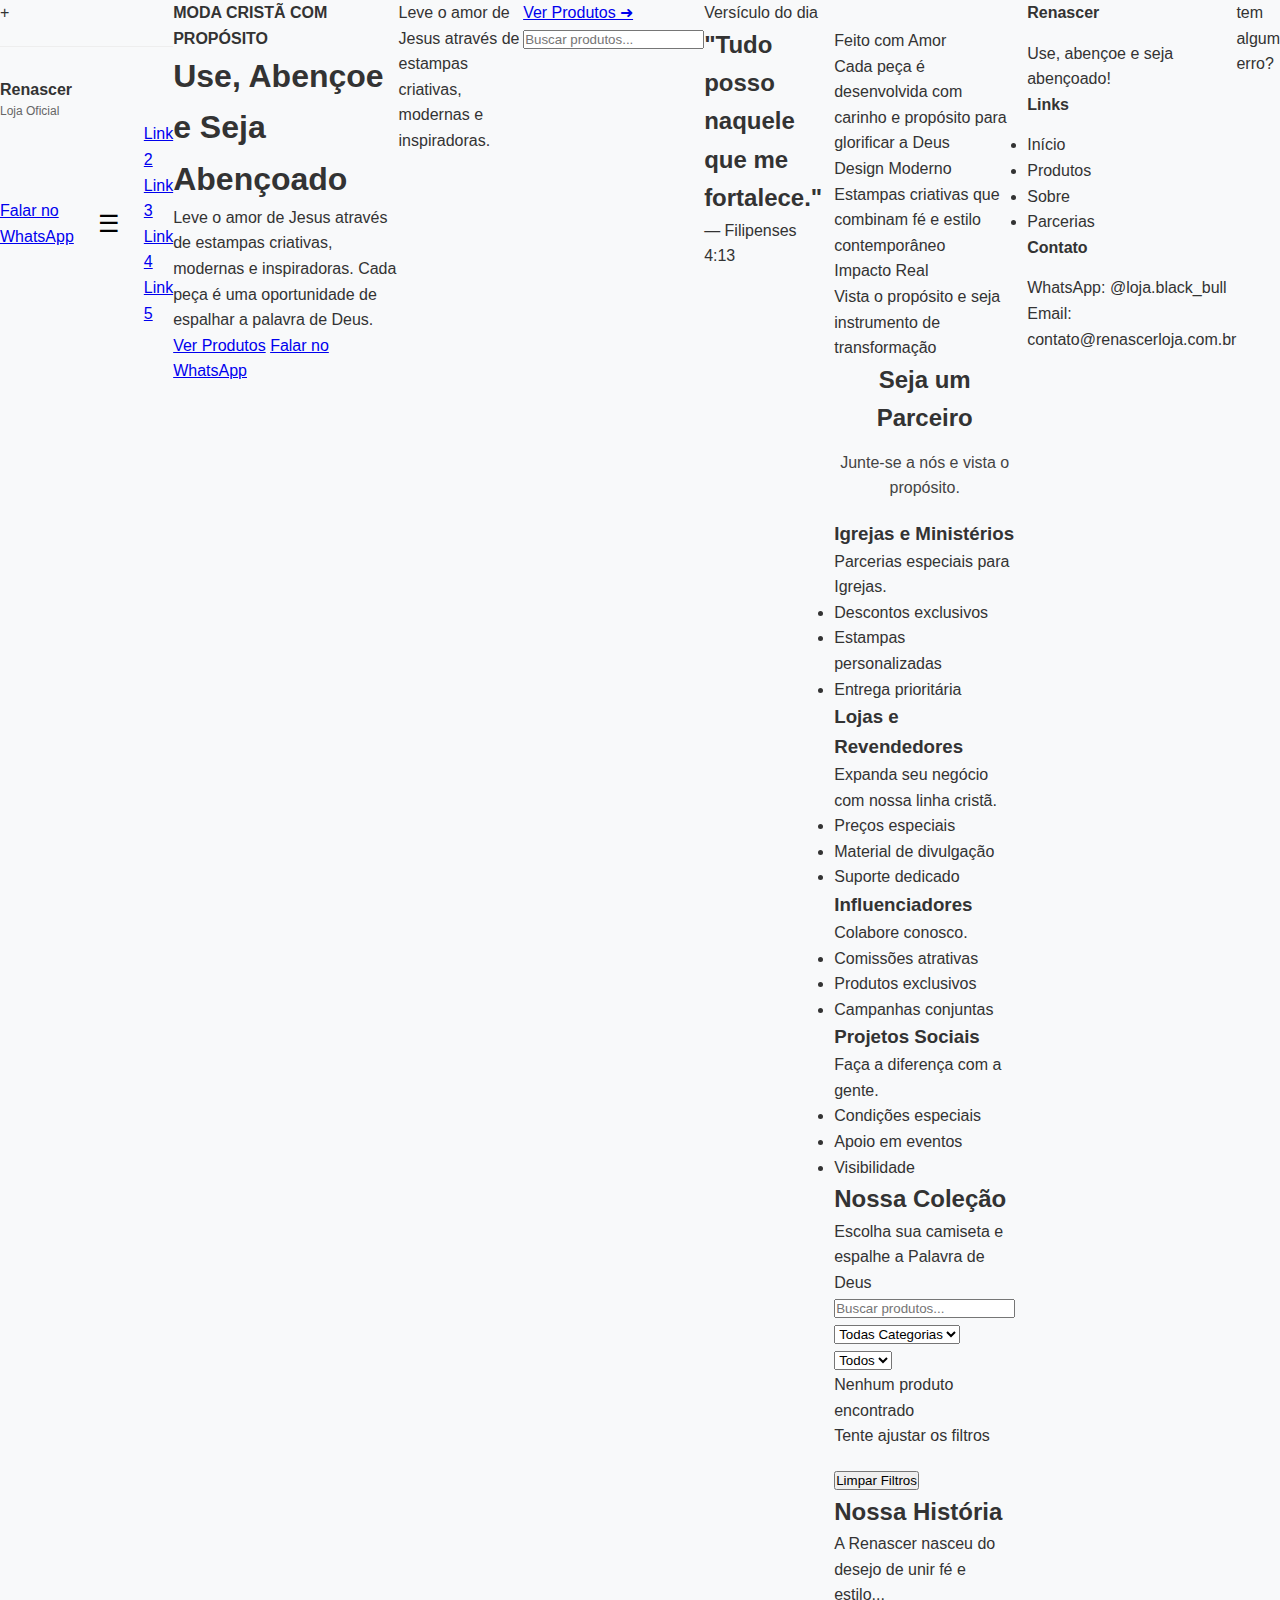
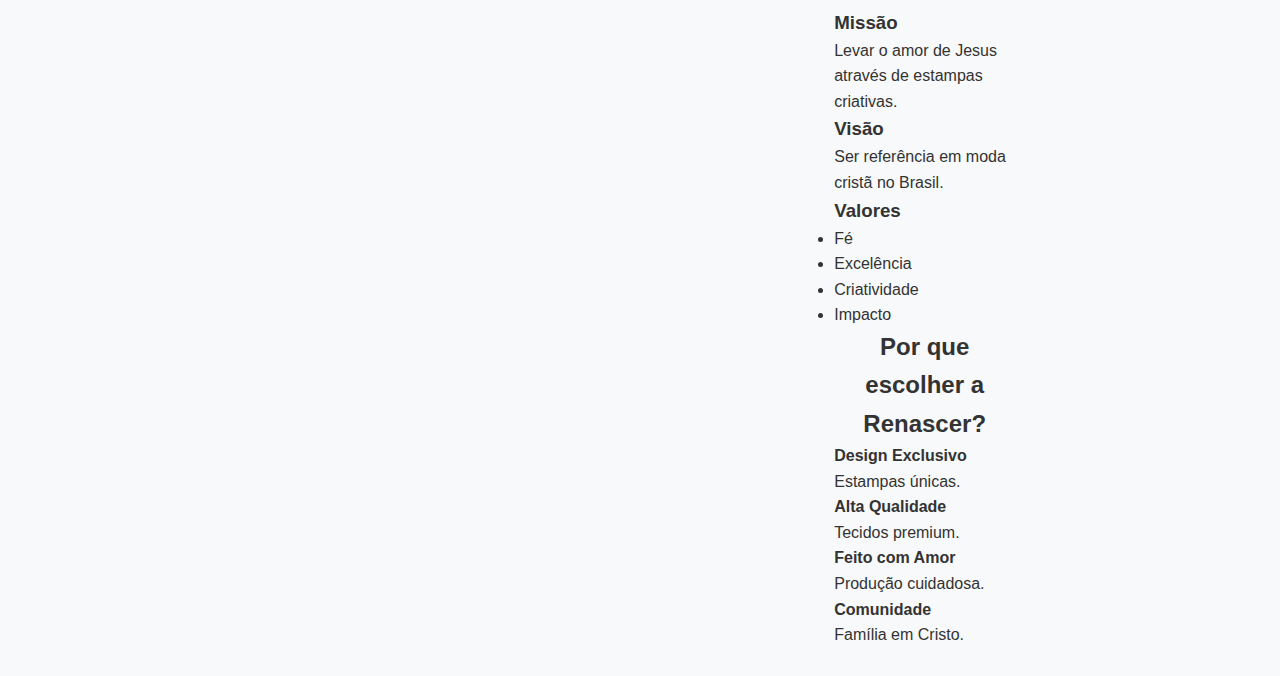
<file: index.html>
<!doctype html>
<html lang="pt-BR">
<head>
  <meta charset="utf-8" />
  <meta name="viewport" content="width=device-width, initial-scale=1" />
  <title>Renascer - Preview</title>

  <!-- Importa o CSS externo -->
  <link rel="stylesheet" href="style.css" />
</head>

<body>

  <!-- conteúdo da sua página aqui -->

  <!-- Importa o JavaScript externo -->
  <script src="js/menu.js"></script>
</body>

  <div class="hero-bg"></div>

  <!-- CABEÇALHO / MENU SUPERIOR -->
  <header>


    <div class="nav">

      <!-- Marca e logo da loja -->
      <div class="brand">
        <div class="logo">+</div>
        <div>
          <div style="font-weight:700">Renascer</div>
          <div style="font-size:12px;color:#666">Loja Oficial</div>
        </div>
      </div>

      <!-- Botões da direita: WhatsApp + Menu -->
      <div style="display:flex;gap:14px;align-items:center">
        <a class="cta" href="#" onclick="event.preventDefault();alert('Abrir WhatsApp');">Falar no WhatsApp</a>
     <!-- Botão do Menu -->
<button id="btnMenu" style="padding:10px;border-radius:10px;border:0;background:transparent;font-size:24px;cursor:pointer;">
  ☰
</button>

<!-- MENU DROPDOWN -->
<div id="menu" class="menuDropdown">
  <a href="SobreNós.html"></a>
  <a href="#">Link 2</a>
  <a href="#">Link 3</a>
  <a href="#">Link 4</a>
  <a href="#">Link 5</a>
</div>

</div>
      </div>

    </div>
  </header>

  <!-- HERO PRINCIPAL DA PÁGINA -->
  <section class="hero">
    <div class="container">
      <div class="hero-content fade-up delay-1">

       
 <!-- Título principal -->
  
        <!-- Frase introdutória acima do título -->
      <h4>MODA CRISTÃ COM PROPÓSITO</h4>
      <h1>Use, Abençoe e Seja Abençoado</h1>
      <p>
        Leve o amor de Jesus através de estampas criativas, modernas e inspiradoras.
        Cada peça é uma oportunidade de espalhar a palavra de Deus.
      </p>

      <a href="#" class="btn">Ver Produtos</a>
      <a href="https://api.whatsapp.com/send/?phone=5515997200143&text=Ol%C3%A1%2C+gostaria+de+informa%C3%A7%C3%B5es+sobre+as+camisetas+da+Renascer.+%EF%BF%BD%EF%BF%BD&type=phone_number&app_absent=0" class="btn2">Falar no WhatsApp</a>
  </div>
</section>


        
      
        <!-- Texto explicativo -->
        <p class="lead">Leve o amor de Jesus através de estampas criativas, modernas e inspiradoras.</p>

     <div class="btn-row">
       <!-- Linha com botão + busca -->
  <a class="btn" href="#">Ver Produtos ➜</a>
  <input class="search" placeholder="Buscar produtos..." />
</div>


      </div>
    </div>
  </section>

  <!-- FAIXA ROXA COM O VERSÍCULO DO DIA -->
  <section class="purple-band">
    <div class="container">
      <div class="versiculo-label">Versículo do dia</div>
      <h2>"Tudo posso naquele que me fortalece."</h2>
      <div class="verse">— Filipenses 4:13</div>
    </div>
  </section>

  <div class="container" style="padding:28px 12px">

    <!-- TRÊS BENEFÍCIOS DA MARCA -->
    <div class="features">

      <!-- Benefício 1 -->
      <div class="feature fade-up delay-1">
        <div class="ft-title">Feito com Amor</div>
        <p>Cada peça é desenvolvida com carinho e propósito para glorificar a Deus</p>
      </div>

      <!-- Benefício 2 -->
      <div class="feature fade-up delay-2">
        <div class="ft-title">Design Moderno</div>
        <p>Estampas criativas que combinam fé e estilo contemporâneo</p>
      </div>

      <!-- Benefício 3 -->
      <div class="feature fade-up">
        <div class="ft-title">Impacto Real</div>
        <p>Vista o propósito e seja instrumento de transformação</p>
      </div>

    </div>

    <!-- ÁREA DE PARCERIAS -->
    <section class="partners-hero" id="parceiros">
      <div class="container">

        <h2 style="text-align:center;margin:0 0 12px">Seja um Parceiro</h2>
        <p style="text-align:center;color:#444;margin:0 0 18px">Junte-se a nós e vista o propósito.</p>

        <!-- Grid com 4 tipos de parceria -->
        <div class="partners-grid">

          <!-- Card 1 -->
          <div class="card">
            <h3>Igrejas e Ministérios</h3>
            <p>Parcerias especiais para Igrejas.</p>
            <ul>
              <li>Descontos exclusivos</li>
              <li>Estampas personalizadas</li>
              <li>Entrega prioritária</li>
            </ul>
          </div>

          <!-- Card 2 -->
          <div class="card">
            <h3>Lojas e Revendedores</h3>
            <p>Expanda seu negócio com nossa linha cristã.</p>
            <ul>
              <li>Preços especiais</li>
              <li>Material de divulgação</li>
              <li>Suporte dedicado</li>
            </ul>
          </div>

          <!-- Card 3 -->
          <div class="card">
            <h3>Influenciadores</h3>
            <p>Colabore conosco.</p>
            <ul>
              <li>Comissões atrativas</li>
              <li>Produtos exclusivos</li>
              <li>Campanhas conjuntas</li>
            </ul>
          </div>

          <!-- Card 4 -->
          <div class="card">
            <h3>Projetos Sociais</h3>
            <p>Faça a diferença com a gente.</p>
            <ul>
              <li>Condições especiais</li>
              <li>Apoio em eventos</li>
              <li>Visibilidade</li>
            </ul>
          </div>

        </div>
      </div>
    </section>

    <!-- CABEÇALHO DA COLEÇÃO -->
    <section class="collection-hero" id="catalog">
      <div class="container">
        <h2>Nossa Coleção</h2>
        <p>Escolha sua camiseta e espalhe a Palavra de Deus</p>
      </div>
    </section>

    <!-- BARRA DE FILTROS DA LOJA -->
    <div class="filters">
      <input placeholder="Buscar produtos..." />
      <select><option>Todas Categorias</option></select>
      <select><option>Todos</option></select>
    </div>

    <!-- MENSAGEM DE LISTA VAZIA -->
    <div class="empty">
      <div class="empty-title">Nenhum produto encontrado</div>
      <div class="empty-text">Tente ajustar os filtros</div>
      <div style="margin-top:18px">
        <button class="btn" onclick="document.querySelector('.filters input').value='';">Limpar Filtros</button>
      </div>
    </div>

    <!-- SESSÃO SOBRE A EMPRESA -->
    <section class="about">
      <div class="container">

        <h2>Nossa História</h2>
        <p class="about-text">A Renascer nasceu do desejo de unir fé e estilo...</p>

        <!-- Missão, Visão e Valores -->
        <div class="values">
          <div class="card">
            <h3>Missão</h3>
            <p>Levar o amor de Jesus através de estampas criativas.</p>
          </div>

          <div class="card">
            <h3>Visão</h3>
            <p>Ser referência em moda cristã no Brasil.</p>
          </div>

          <div class="card">
            <h3>Valores</h3>
            <ul>
              <li>Fé</li>
              <li>Excelência</li>
              <li>Criatividade</li>
              <li>Impacto</li>
            </ul>
          </div>
        </div>

      </div>
    </section>

    <!-- MOTIVOS PARA ESCOLHER A LOJA -->
    <section class="why">
      <div class="container">
        <h2 style="text-align:center">Por que escolher a Renascer?</h2>

        <div class="why-grid">

          <div class="card"><strong>Design Exclusivo</strong><p>Estampas únicas.</p></div>
          <div class="card"><strong>Alta Qualidade</strong><p>Tecidos premium.</p></div>
          <div class="card"><strong>Feito com Amor</strong><p>Produção cuidadosa.</p></div>
          <div class="card"><strong>Comunidade</strong><p>Família em Cristo.</p></div>

        </div>

      </div>
    </section>

  </div>

  <!-- RODAPÉ -->
  <footer>
    <div class="footer-grid">

      <div>
        <div class="footer-title">Renascer</div>
        <div class="footer-text">Use, abençoe e seja abençoado!</div>
      </div>

      <div>
        <div class="footer-title">Links</div>
        <ul class="footer-list">
          <li>Início</li>
          <li>Produtos</li>
          <li>Sobre</li>
          <li>Parcerias</li>
        </ul>
      </div>

      <div>
        <div class="footer-title">Contato</div>
        <div class="footer-text">WhatsApp: @loja.black_bull</div>
        <div class="footer-text">Email: contato@renascerloja.com.br</div>
      </div>

    </div>
  </footer>

  <!-- BOTÃO FLUTUANTE DO WHATSAPP -->
  <a class="whatsapp" href="https://api.whatsapp.com/send/?phone=5515997200143&text=Ol%C3%A1%2C+gostaria+de+informa%C3%A7%C3%B5es+sobre+as+camisetas+da+Renascer.+%EF%BF%BD%EF%BF%BD&type=phone_number&app_absent=0" target="_blank"></a>

  <!-- SCRIPT PARA LER OS ELEMENTOS COM ANIMAÇÃO -->
  <script>
    document.querySelectorAll('.fade-up').forEach((el,i)=>{
      el.style.animationDelay = (i*0.08)+'s';
    });
  </script>

</body>
</html> tem algum erro?
</file>
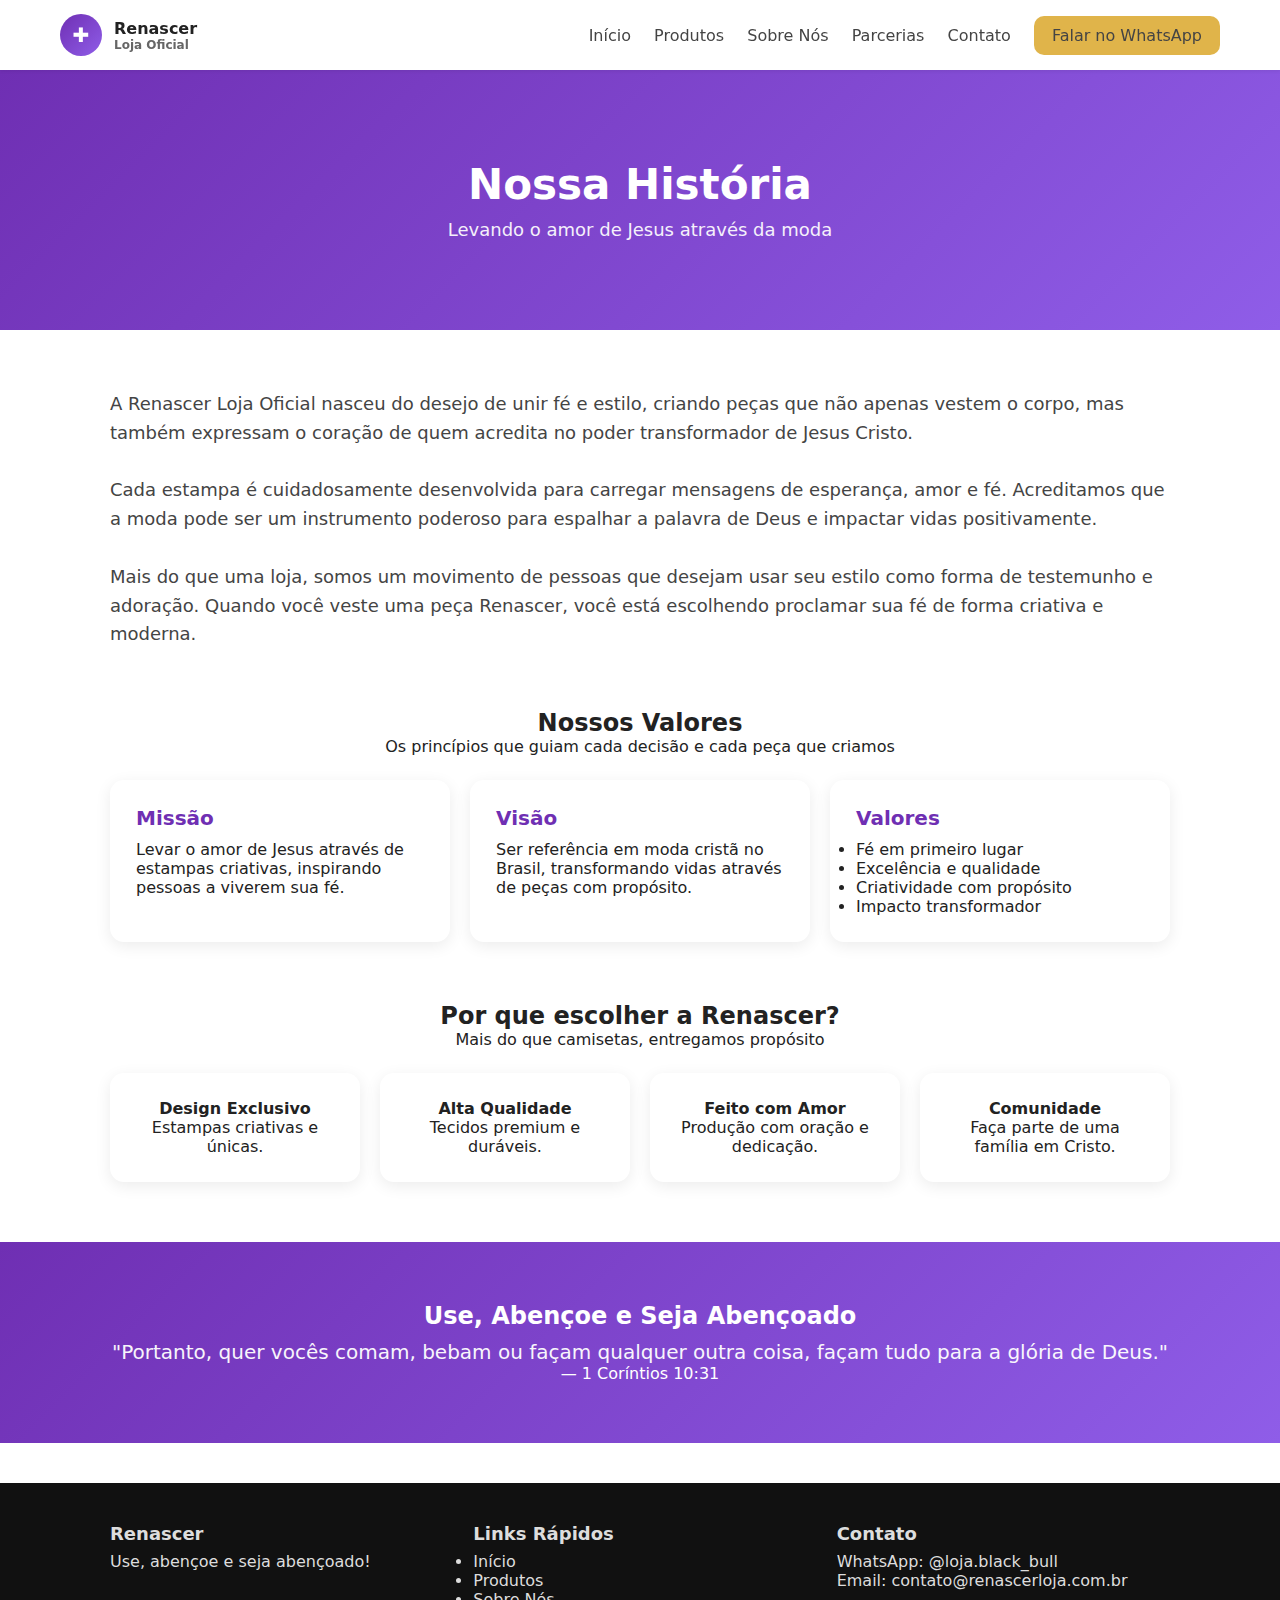
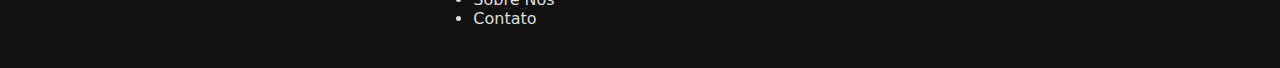
<file: SobreNós.html>
<!DOCTYPE html>
<html lang="pt-BR">
<head>
  <meta charset="UTF-8">
  <meta name="viewport" content="width=device-width, initial-scale=1.0">
  <title>Sobre Nós - Renascer</title>

  <style>
    :root{
      --purple-1:#6f2fb3;
      --purple-2:#8f5de8;
      --accent:#e0b44a;
      --text:#222;
      --card-bg:#fff;
      font-family: Inter, system-ui, sans-serif;
    }

    *{margin:0;padding:0;box-sizing:border-box}
    body{background:#fff;color:var(--text);}

    header{
      position:sticky;top:0;z-index:50;
      background:#fff;box-shadow:0 1px 4px rgba(0,0,0,0.08);
      padding:14px 0;
    }

    nav{
      max-width:1200px;margin:auto;
      display:flex;align-items:center;justify-content:space-between;
      padding:0 20px;
    }

    .brand{display:flex;align-items:center;gap:12px;font-weight:700}
    .logo{
      width:42px;height:42px;border-radius:50%;
      background:linear-gradient(135deg,var(--purple-1),var(--purple-2));
      color:#fff;display:flex;align-items:center;justify-content:center;
      font-size:20px;font-weight:700;
    }

    .menu a{
      margin-left:18px;font-weight:500;color:#444;text-decoration:none;
    }

    .cta{
      background:var(--accent);padding:10px 18px;border-radius:10px;
      text-decoration:none;color:#000;font-weight:700;
    }

    /* HERO SOBRE */
    .hero-sobre{
      background:linear-gradient(135deg,var(--purple-1),var(--purple-2));
      padding:90px 0;text-align:center;color:#fff;
    }

    .hero-sobre h1{font-size:42px;font-weight:800;margin-bottom:10px}
    .hero-sobre p{opacity:0.92;font-size:18px}

    /* SOBRE TEXTO */
    .sobre{
      max-width:1100px;margin:60px auto;padding:0 20px;
      font-size:18px;line-height:1.6;color:#444;
    }

    /* VALORES */
    .valores-sec{max-width:1100px;margin:40px auto;padding:0 20px;text-align:center;}
    .valores-grid{
      margin-top:24px;display:grid;grid-template-columns:repeat(3,1fr);
      gap:20px;
    }
    .valor-card{
      background:var(--card-bg);padding:26px;border-radius:14px;
      box-shadow:0 4px 16px rgba(0,0,0,0.08);
      text-align:left;
    }
    .valor-card h3{margin-bottom:10px;font-size:20px;color:var(--purple-1)}

    /* POR QUE ESCOLHER */
    .choose{
      max-width:1100px;margin:60px auto;padding:0 20px;text-align:center;
    }
    .choose-grid{
      margin-top:24px;display:grid;grid-template-columns:repeat(4,1fr);
      gap:20px;
    }
    .choose-card{
      background:#fff;padding:26px;border-radius:14px;
      box-shadow:0 4px 16px rgba(0,0,0,0.08);text-align:center;
    }

    /* CITAÇÃO */
    .quote{
      background:linear-gradient(135deg,var(--purple-1),var(--purple-2));
      color:#fff;text-align:center;padding:60px 20px;margin-top:60px;
    }
    .quote p{opacity:0.95;font-size:20px;margin-top:10px}

    footer{
      background:#111;color:#ddd;padding:40px 0;margin-top:40px;
    }
    .footer-grid{
      max-width:1100px;margin:auto;display:grid;
      grid-template-columns:repeat(3,1fr);gap:30px;padding:0 20px;
    }
    .footer-title{font-weight:700;margin-bottom:8px;font-size:18px}

    @media(max-width:900px){
      .valores-grid{grid-template-columns:1fr}
      .choose-grid{grid-template-columns:repeat(2,1fr)}
      .hero-sobre h1{font-size:32px}
    }
  </style>
</head>
<body>

<header>
  <nav>
    <div class="brand">
      <div class="logo">✚</div>
      <div>
        <div>Renascer</div>
        <div style="font-size:12px;color:#666">Loja Oficial</div>
      </div>
    </div>

    <div class="menu">
      <a href="#">Início</a>
      <a href="#">Produtos</a>
      <a href="#">Sobre Nós</a>
      <a href="#">Parcerias</a>
      <a href="#">Contato</a>
      <a class="cta" href="#">Falar no WhatsApp</a>
    </div>
  </nav>
</header>

<section class="hero-sobre">
  <h1>Nossa História</h1>
  <p>Levando o amor de Jesus através da moda</p>
</section>

<section class="sobre">
  <p>
    A Renascer Loja Oficial nasceu do desejo de unir fé e estilo, criando peças que não apenas vestem o
    corpo, mas também expressam o coração de quem acredita no poder transformador de Jesus Cristo.
  </p>
  <br>
  <p>
    Cada estampa é cuidadosamente desenvolvida para carregar mensagens de esperança, amor e fé. Acreditamos
    que a moda pode ser um instrumento poderoso para espalhar a palavra de Deus e impactar vidas
    positivamente.
  </p>
  <br>
  <p>
    Mais do que uma loja, somos um movimento de pessoas que desejam usar seu estilo como forma de testemunho
    e adoração. Quando você veste uma peça Renascer, você está escolhendo proclamar sua fé de forma criativa
    e moderna.
  </p>
</section>

<section class="valores-sec">
  <h2>Nossos Valores</h2>
  <p>Os princípios que guiam cada decisão e cada peça que criamos</p>

  <div class="valores-grid">
    <div class="valor-card">
      <h3>Missão</h3>
      <p>Levar o amor de Jesus através de estampas criativas, inspirando pessoas a viverem sua fé.</p>
    </div>

    <div class="valor-card">
      <h3>Visão</h3>
      <p>Ser referência em moda cristã no Brasil, transformando vidas através de peças com propósito.</p>
    </div>

    <div class="valor-card">
      <h3>Valores</h3>
      <ul>
        <li>Fé em primeiro lugar</li>
        <li>Excelência e qualidade</li>
        <li>Criatividade com propósito</li>
        <li>Impacto transformador</li>
      </ul>
    </div>
  </div>
</section>

<section class="choose">
  <h2>Por que escolher a Renascer?</h2>
  <p>Mais do que camisetas, entregamos propósito</p>

  <div class="choose-grid">
    <div class="choose-card"><strong>Design Exclusivo</strong><p>Estampas criativas e únicas.</p></div>
    <div class="choose-card"><strong>Alta Qualidade</strong><p>Tecidos premium e duráveis.</p></div>
    <div class="choose-card"><strong>Feito com Amor</strong><p>Produção com oração e dedicação.</p></div>
    <div class="choose-card"><strong>Comunidade</strong><p>Faça parte de uma família em Cristo.</p></div>
  </div>
</section>

<section class="quote">
  <h2>Use, Abençoe e Seja Abençoado</h2>
  <p>"Portanto, quer vocês comam, bebam ou façam qualquer outra coisa, façam tudo para a glória de Deus."</p>
  <div>— 1 Coríntios 10:31</div>
</section>

<footer>
  <div class="footer-grid">
    <div>
      <div class="footer-title">Renascer</div>
      <p>Use, abençoe e seja abençoado!</p>
    </div>

    <div>
      <div class="footer-title">Links Rápidos</div>
      <ul>
        <li>Início</li>
        <li>Produtos</li>
        <li>Sobre Nós</li>
        <li>Contato</li>
      </ul>
    </div>

    <div>
      <div class="footer-title">Contato</div>
      <p>WhatsApp: @loja.black_bull</p>
      <p>Email: contato@renascerloja.com.br</p>
    </div>
  </div>
</footer>

</body>
</html>
</file>
<file: style.css>
/* ===== VARIÁVEIS CSS ===== */
:root {
  --primary-color: #6c5ce7;
  --secondary-color: #a29bfe;
  --whatsapp-color: #25D366;
  --whatsapp-hover: #128C7E;
  --text-dark: #333;
  --text-medium: #555;
  --text-light: #777;
  --text-lighter: #999;
  --bg-white: #fff;
  --bg-light: #f8f9fa;
  --bg-hover: #f0f0f5;
  --border-color: #eee;
  --shadow-light: 0 2px 5px rgba(0, 0, 0, 0.05);
  --shadow-medium: 0 4px 12px rgba(0, 0, 0, 0.05);
  --border-radius: 8px;
  --border-radius-lg: 12px;
  --transition: all 0.3s ease;
}

/* ===== RESET E CONFIGURAÇÕES GERAIS ===== */
* {
  margin: 0;
  padding: 0;
  box-sizing: border-box;
}

body {
  display: flex;
  min-height: 100vh;
  background-color: var(--bg-light);
  color: var(--text-dark);
  font-family: 'Segoe UI', Tahoma, Geneva, Verdana, sans-serif;
  line-height: 1.6;
}

/* ===== SIDEBAR ===== */
.sidebar {
  width: 250px;
  background-color: var(--bg-white);
  box-shadow: 2px 0 10px rgba(0, 0, 0, 0.05);
  padding: 20px;
  display: flex;
  flex-direction: column;
  position: fixed;
  height: 100vh;
  overflow-y: auto;
  z-index: 1000;
}

.logo {
  display: flex;
  align-items: center;
  margin-bottom: 30px;
  padding-bottom: 20px;
  border-bottom: 1px solid var(--border-color);
}

.logo-icon {
  width: 40px;
  height: 40px;
  background-color: var(--primary-color);
  border-radius: var(--border-radius);
  display: flex;
  align-items: center;
  justify-content: center;
  color: var(--bg-white);
  font-weight: bold;
  margin-right: 10px;
}

.logo-text {
  font-weight: 700;
  font-size: 18px;
  color: var(--text-dark);
}

.menu {
  list-style: none;
  margin-bottom: 30px;
}

.menu-item {
  margin-bottom: 10px;
}

.menu-item a {
  display: flex;
  align-items: center;
  padding: 12px 15px;
  border-radius: var(--border-radius);
  color: var(--text-medium);
  text-decoration: none;
  transition: var(--transition);
}

.menu-item a:hover,
.menu-item a.active {
  background-color: var(--bg-hover);
  color: var(--primary-color);
}

.menu-item i {
  margin-right: 10px;
  width: 20px;
  text-align: center;
}

.contact-info {
  margin-top: auto;
  padding-top: 20px;
  border-top: 1px solid var(--border-color);
}

.contact-info p {
  margin-bottom: 10px;
  font-size: 14px;
  color: var(--text-light);
  display: flex;
  align-items: center;
}

.contact-info i {
  margin-right: 8px;
  width: 16px;
}

/* ===== CONTEÚDO PRINCIPAL ===== */
.main-content {
  flex: 1;
  margin-left: 250px;
  padding: 30px;
  min-height: 100vh;
  display: flex;
  flex-direction: column;
}

.header {
  display: flex;
  justify-content: space-between;
  align-items: center;
  margin-bottom: 30px;
  flex-wrap: wrap;
  gap: 15px;
}

.page-title {
  font-size: 24px;
  font-weight: 700;
  color: var(--text-dark);
}

.search-bar {
  display: flex;
  align-items: center;
  background: var(--bg-white);
  border-radius: var(--border-radius);
  padding: 8px 15px;
  box-shadow: var(--shadow-light);
  width: 100%;
  max-width: 300px;
}

.search-bar input {
  border: none;
  outline: none;
  padding: 8px;
  width: 100%;
  font-size: 14px;
  background: transparent;
}

.search-bar i {
  color: var(--text-light);
}

/* ===== SEÇÃO DE PERGUNTAS FREQUENTES ===== */
.faq-section {
  background: var(--bg-white);
  border-radius: var(--border-radius-lg);
  box-shadow: var(--shadow-medium);
  padding: 30px;
  margin-bottom: 30px;
}

.section-title {
  font-size: 20px;
  font-weight: 600;
  margin-bottom: 20px;
  color: var(--text-dark);
}

.faq-item {
  margin-bottom: 25px;
  border-bottom: 1px solid var(--border-color);
  padding-bottom: 25px;
}

.faq-item:last-child {
  border-bottom: none;
  margin-bottom: 0;
  padding-bottom: 0;
}

.faq-question {
  font-size: 16px;
  font-weight: 600;
  margin-bottom: 10px;
  color: var(--text-dark);
}

.faq-answer {
  color: var(--text-light);
  line-height: 1.6;
}

/* ===== CHAMADA PARA AÇÃO DE CONTATO ===== */
.contact-cta {
  background: var(--bg-white);
  border-radius: var(--border-radius-lg);
  box-shadow: var(--shadow-medium);
  padding: 30px;
  text-align: center;
  margin-bottom: 30px;
}

.cta-title {
  font-size: 20px;
  font-weight: 600;
  margin-bottom: 15px;
  color: var(--text-dark);
}

.cta-description {
  color: var(--text-light);
  margin-bottom: 20px;
  max-width: 500px;
  margin-left: auto;
  margin-right: auto;
}

.whatsapp-button {
  display: inline-flex;
  align-items: center;
  background-color: var(--whatsapp-color);
  color: var(--bg-white);
  padding: 12px 25px;
  border-radius: var(--border-radius);
  text-decoration: none;
  font-weight: 600;
  transition: var(--transition);
  border: none;
  cursor: pointer;
}

.whatsapp-button:hover {
  background-color: var(--whatsapp-hover);
  transform: translateY(-2px);
  box-shadow: 0 4px 8px rgba(0, 0, 0, 0.1);
}

.whatsapp-button i {
  margin-right: 8px;
  font-size: 18px;
}

/* ===== RODAPÉ ===== */
.footer {
  background: var(--bg-white);
  border-radius: var(--border-radius-lg);
  box-shadow: var(--shadow-medium);
  padding: 30px;
  display: flex;
  justify-content: space-between;
  flex-wrap: wrap;
  gap: 20px;
  margin-top: auto;
}

.footer-section {
  flex: 1;
  min-width: 200px;
}

.footer-title {
  font-size: 16px;
  font-weight: 600;
  margin-bottom: 15px;
  color: var(--text-dark);
}

.footer-links {
  list-style: none;
}

.footer-links li {
  margin-bottom: 8px;
}

.footer-links a {
  color: var(--text-light);
  text-decoration: none;
  transition: var(--transition);
  display: flex;
  align-items: center;
}

.footer-links a:hover {
  color: var(--primary-color);
}

.footer-links i {
  margin-right: 8px;
  width: 16px;
}

.copyright {
  margin-top: 20px;
  font-size: 12px;
  color: var(--text-lighter);
  text-align: center;
  padding-top: 20px;
  border-top: 1px solid var(--border-color);
  width: 100%;
}

.bible-verse {
  font-style: italic;
  color: var(--text-light);
  margin-top: 10px;
  font-size: 13px;
  line-height: 1.5;
}

/* ===== NOTIFICAÇÃO DO WINDOWS ===== */
.windows-notice {
  position: fixed;
  bottom: 0;
  right: 0;
  background: #0078D7;
  color: var(--bg-white);
  padding: 5px 15px;
  font-size: 12px;
  border-top-left-radius: 5px;
  z-index: 1001;
}

/* ===== ANIMAÇÕES E ESTADOS ===== */
@keyframes fadeIn {
  from { opacity: 0; transform: translateY(10px); }
  to { opacity: 1; transform: translateY(0); }
}

.faq-item {
  animation: fadeIn 0.5s ease forwards;
}

.faq-item:nth-child(1) { animation-delay: 0.1s; }
.faq-item:nth-child(2) { animation-delay: 0.2s; }
.faq-item:nth-child(3) { animation-delay: 0.3s; }
.faq-item:nth-child(4) { animation-delay: 0.4s; }

/* ===== DESIGN RESPONSIVO ===== */
@media (max-width: 992px) {
  .sidebar {
    width: 200px;
  }
  
  .main-content {
    margin-left: 200px;
  }
}

@media (max-width: 768px) {
  body {
    flex-direction: column;
  }
  
  .sidebar {
    position: relative;
    width: 100%;
    height: auto;
    max-height: 70vh;
  }
  
  .main-content {
    margin-left: 0;
    padding: 20px;
  }
  
  .header {
    flex-direction: column;
    align-items: flex-start;
  }
  
  .search-bar {
    max-width: 100%;
  }
  
  .footer {
    flex-direction: column;
  }
  
  .footer-section {
    margin-bottom: 20px;
    width: 100%;
  }
  
  .faq-section,
  .contact-cta {
    padding: 20px;
  }
}

@media (max-width: 480px) {
  .main-content {
    padding: 15px;
  }
  
  .faq-section,
  .contact-cta,
  .footer {
    padding: 15px;
  }
  
  .page-title {
    font-size: 20px;
  }
  
  .section-title,
  .cta-title {
    font-size: 18px;
  }
}
</file>
